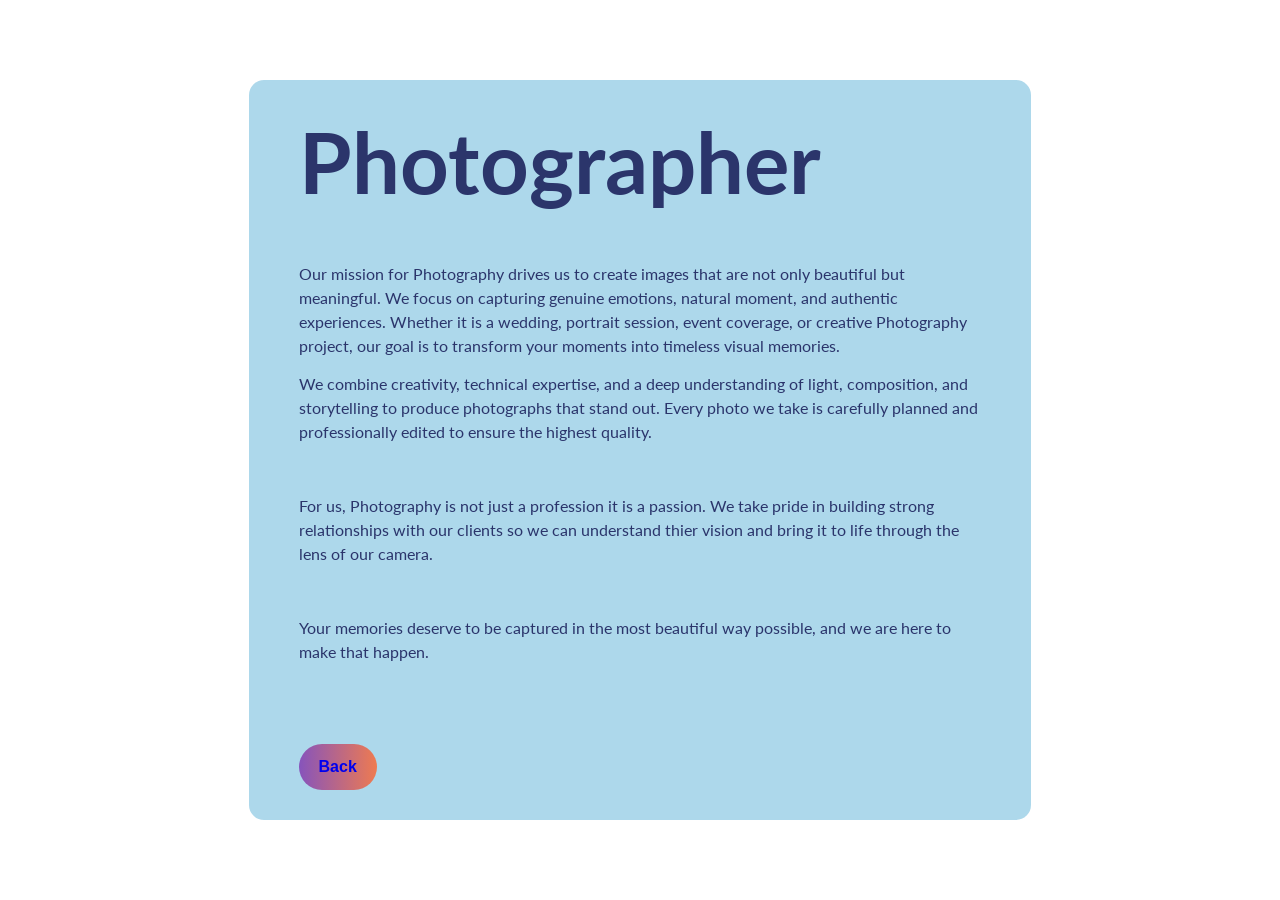
<file: Readmore.html>
<!DOCTYPE html>
<html lang="en">
<head>
    <meta charset="UTF-8">
    <link rel="stylesheet" href="style.css">
    <meta name="viewport" content="width=device-width, initial-scale=1.0">
    <title>Read More</title>
</head>
<body>
    <section class="Readmore">
    <div class="showcase">
        <div class="container">
            <div class="shw">
                <div class="s-b">
                    <h2>Photographer</h2>
                    <p>
                            Our mission for Photography drives us to create images that are not only beautiful but meaningful. We focus on capturing 
                        genuine emotions, natural moment, and authentic experiences. Whether it is a wedding, portrait session, event coverage,
                         or creative Photography project, our goal is to transform your moments into timeless visual memories.
                         <p style="margin-top: 2%;">We combine creativity, technical expertise, and a deep understanding of light, composition, and 
                            storytelling to produce photographs that stand out. Every photo we take is carefully planned and professionally edited to 
                            ensure the highest quality.
                         </p>
                    </p>
                         <p style="margin-top: 1%;"> 
                            For us, Photography is not just a profession it is a passion. We take pride in building strong relationships with our clients
                             so we can understand thier vision and bring it to life through the lens of our camera.
                             <p>
                                Your memories deserve to be captured in the most beautiful way possible, and we are here to make that happen.
                             </p>
                         </p>
                    </p>
                    <button><a href="/index.html">Back</a></button>
                </div>
    </section>
</body>
</html>
</file>
<file: style.css>
@import url('https://fonts.googleapis.com/css2?family=Lato&display=swap');
*{
    padding: 0%;
    margin: 0%;
    box-sizing: border-box;
    list-style: none;
    text-decoration: none;
}

body{
    font-family: lato,sans-serif;
}

.container{
    padding: 0 80px;
}
.navbar{
    padding: 50px 0;
    width: 100%;
    height: 70px;
}

.navbar .container {
    display: flex;
    justify-content: space-between;
    align-items: center;
    height: 100%;
}

.flx{
    display: flex;
    justify-content: space-between;
}

.logo{
    font-size: 30px;
    font-weight: bold;
    color: rgb(2, 2, 71);
}
button{
    padding: 14px 20px;
    font-size: 16px;
    font-weight: 600;
    color: #fff;
    border-radius: 90px;
    background: linear-gradient(to right, rgba(111, 5, 160, 0.626), rgba(253, 101, 45, 0.813));
    border: 0;
    cursor: pointer;
    transition: background;
    transition-duration: 0.6s;
    transition-property: all;

}

button:hover{
    background: linear-gradient(to right, rgba(111, 5, 160, 0.484),  rgba(253, 100, 45, 0.461));
    transform: scale(0.9);
}
.h-bg{
    background-color: rgba(26, 147, 199, 0.356);
    height: auto;
}
ul{
    display: flex;
}

li{
    margin: 20px;
    padding: 17px;
}
li a{
    font-size: 20px;
    font-weight: 600;
    color: rgb(2, 2, 71);
}

li a:hover{
    color: rgba(3, 3, 68, 0.511);
    border-bottom: 1.5px solid rgb(2, 2, 71);
    padding-bottom: 8px;
}

img{
    width: 100px;
}
.s-b h2{
    text-align: left;
    font-size: 85px;
    
}
.shw{
    display: flex;
    justify-content: center;
    flex-wrap: wrap;
    gap: 2em;
    align-items: center;
    padding: 80px 0
}

.s-b p{
    margin-top: 50px;
    line-height: 1.5em;
}
.s-b button{
    margin-top: 30px;
}

.shw img{
    width: 300px;
    border-radius: 0% 50%;
    transition: border-radius 2s ease;
}
.shw img:hover{
    border-radius: 50% 0%;
}
.s-b{
    width: 69.9%;
    padding: 30px 50px;
    color: rgba(3, 3, 68, 0.763);
    background-color: rgba(255, 255, 255, 0.427);
    border-radius: 15px;
}

/*ReadMore Section*/
section.Readmore .s-b{
    background-color: rgba(26, 147, 199, 0.356);
}
/*services*/
.services{
    background-image: url(images/bg.jpg);
    background-position: center;
    background-repeat: no-repeat;
    background-size: cover;
    width: 100%;
    padding: 100px 0;
}

.services h3{
    text-align: center;
    font-size: 50px;
    font-weight: bolder;
    color: rgba(3, 3, 68, 0.763);
}
.services p{
    text-align: center;
    color: rgba(3, 3, 68, 0.763);
}
.icon-container{
    
    background-color: rgba(255, 255, 255, 0.427);
    width: 100%;
    border-radius: 15px;
    display: grid;
    grid-template-columns: 1fr 1fr 1fr;
    gap: 2em;
    padding: 30px 20px;
    margin-top: 50px;
    text-align: center;
    color:  rgba(3, 3, 68, 0.763);
    line-height: 1.5em;
}

.icon-container h4{
    font-size: 20px;
    padding: 20px;
    font-weight: bold;
}

.about{
    background: linear-gradient(to right, rgba(111, 5, 160, 0.484),  rgba(253, 100, 45, 0.461) ,  rgba(45, 253, 114, 0.461));
    padding: 80px 0;
}

.container-1{
    display: flex;
    justify-content: center;
    gap: 0em;
    align-items: center;
    padding: 0;
}
.about img{
    height: 400px;
    width: auto;
    border-radius: 15px;
    display: flex;
    margin: auto;
}

.abt{
    width: 50%;
    background-color: rgba(255, 255, 255, 0.427);
    border-radius: 20px;
    height: auto;
    padding: 70px 40px;
    gap: 1rem;
    align-self: center;
    margin: auto;
}

.abt-p{
    display: grid;
    grid-template-columns: 1fr 1fr;
    gap: 0em;
    line-height: 1.3em;
    color: rgba(3, 3, 68, 0.763); 
    padding: 30px 0;
}
.abt h2{
    font-size: 60px;
    color:  rgba(3, 3, 68, 0.763);
    text-align: left;
}

.our{
    
    background-position: center;
    background-repeat: no-repeat;
    background-size: cover;
    background-image: url(images/bg-4.jpg);
}
.our-pricing{
    padding: 20px;
}
.our-pricing p,h3{
    text-align: center;
    color:  rgba(3, 3, 68, 0.763);
    padding: 10px;
}

.wrapper {
    display: grid;
    grid-template-columns: 1fr 1fr 1fr;
    gap: 2em;
    padding: 20px;
    margin: 10px;
    
}
.wrapper >div{
    padding: 50px 30px;
    background-color: rgba(255, 255, 255, 0.427);
    border-radius: 20px;
}
.wrapper h2{
    font-size: 45px;
    font-weight: bold;
    text-align: left;
    color:  rgba(3, 3, 68, 0.763);
}
.wrapper h4{
    font-size: 30px;
    color:  rgba(3, 3, 68, 0.763);
    padding: 20px 0;
}
.wrapper span{
    color:  rgba(3, 3, 68, 0.763);
    line-height: 1.5em;
}

.wrapper button{
    margin-top: 20px;
    padding: 15px 40px;
}

.our-work{
    background-color: rgba(26, 147, 199, 0.356);
    height: auto;
}
.wrk{
    padding: 20px 0;
    color: rgba(3, 3, 68, 0.763);
}

.wrk h1, h2{
    text-align: center;
}
.our-work h1{
    font-size: 20px;
    font-weight: lighter;
    padding: 15px 0;
}
.wrk-img{
    margin: auto;
    width: 70%;
    height: 450px;
    display: flex;
    justify-content: center;
    gap: 10px;
    
}
.wrk-img img{
    width: 10%;
    height: 100%;
    object-fit: cover;
    border-radius: 10px;
    border: 1px solid rgb(248, 89, 89);
    transition: width 0.7s ease;
}

.wrk-img :hover{
    width: 50%;
}

.progression{
    background: url(images/bg-2.jpg);
    background-repeat: no-repeat;
    background-size: cover;
}
.pgr{
    padding: 40px 0;
    display: grid;
    place-items: center;
}
.cntn{
    width: auto;
    padding: 70px 30px;
    background-color: rgba(255, 255, 255, 0.427);
    border-radius: 20px;
}
.cntn h2{
    font-size: 20px;
    font-weight: lighter; 
    color: rgba(3, 3, 68, 0.763);
    text-align: left;
}
.cntn h4{
    font-size: 25px;
    color: rgba(3, 3, 68, 0.763);
    margin-top: 10px;
    padding-bottom: 20px;
}
.cntn p{
    color: rgba(3, 3, 68, 0.763);
}
.cntn button{
    margin-top: 20px;
}

.s-wmn{
    background-color: rgba(26, 147, 199, 0.356);
    height: auto;
    padding: 80px 0;
}
.wmn{
    display: flex;
    justify-content: center;
    flex-wrap: wrap;
    gap: 2em;
    padding: 80px 0
}
.wmn p{
    width: 40%;
    height: min-content;
    padding: 80px 40px;
    background-color: rgba(255, 255, 255, 0.427);
    border-radius: 20px;
    align-self: end;
    font-size: 20px;
    font-weight: bold;
    line-height: 1.5em;
    color: rgba(3, 3, 68, 0.763);
}
.s-wmn img{
    width: 400px;
    height: 450px;
    border-radius: 20px;
}

.contact{
    background: url(images/bg-2.jpg);
    background-position: center;
    background-repeat: no-repeat;
    background-size: cover;
    padding-bottom: 60px;
    
}

.cnt h3{
    font-size: 45px;
    padding: 60px 0;
    color: rgba(3, 3, 68, 0.763);
}
form {
    width: 80%;
    margin: 0px auto;
    padding: 80px 40px;
    background-color: rgba(255, 255, 255, 0.53);
    border-radius: 20px;
  }
  
  h2 {
    text-align: center;
    margin-bottom: 20px;
  }
  
  label {
    display: block;
    margin-bottom: 5px;
  }
  
  input[type="text"],
  input[type="email"],
  textarea {
    width: 100%;
    padding: 10px;
    border: none;
    border-radius: 10px;
    margin-bottom: 15px;
    box-sizing: border-box;
    color: #0d0d0d;
    font-family: monospace;
    background-color: rgba(255, 255, 255, 0.801);
  }
  
  textarea {
    height: 150px;
  }
  input,textarea:focus{
    outline: none;
  }

  .btn{
    display: flex;
    justify-content: center;
    margin-top: 30px;
  }

  .footer{
    background-color: rgb(3, 3, 70);
    color: #fff;
    padding-top: 80px;
    padding-bottom: 20px;
  }

  .abt-us{
    display: grid;
    grid-template-columns:  2fr 1fr 1fr 1fr;
    gap: 2em;
  }
  .abt-us h1{
    font-size: 17px;
    padding-bottom: 10px;
  }
  .abt-us p{
    line-height: 1.5em;
  }
  .abt-us ul{
    display: block;
  }
  .abt-us li{
        margin: 2px;
        padding: 0px;
  }

  .abt-us li a{
color: #fff;
font-size: 14px;
font-weight: lighter;
  }
  .abt-us li a:hover{
    color: #cdcde7ab;
  }

  .cover{
    display: flex;
    gap: 2rem;
  }

  .copy-right{
    text-align: center;
    margin-top: 50px;
  }



  /*mobile*/
  @media (max-width:500px){
    .navbar {
        padding: 20px 0;
        height: auto;
        background-color: transparent;
    }
    
    .navbar .container {
        flex-direction: column;
        text-align: center;
     }
     .navbar li{
        padding: 2px 0;
     }
     .navbar ul{
         padding: 10px;
        
     }
    
     .navbar a:hover{
        padding: 4px;
    }
    
 
     .icon-container{
            display: block;
        }
    
        .container-1{
            display: block;
            padding: 0 80px;
            grid-template-columns: 1fr 1fr;
        }
        

        
        .abt-p{
            display: block;
            line-height: 1.4em;
            flex-wrap: wrap;
        }
        .abt h2{
            font-size: 40px;
            color:  rgba(3, 3, 68, 0.763);
    
            text-align: center;
        }
        .wrk h1, h2{
            text-align: center;
        }
        

        .wrapper {
            display: block;
            gap: 2em;
            padding: 50px;
            margin: 20px;
            
        }
        .wrapper >div{
            padding: 50px 30px;
            background-color: rgba(255, 255, 255, 0.427);
            border-radius: 20px;
            margin: 10px;
            text-align: center;
        }
        .wrapper h2{
            text-align: center;
        }
        .wrk-img img{
            width: 320px;
            height: auto; 
            align-items: center;
        }
        .our-pricing{
            padding: 90px 0;
        }
        .cntn h4{
           text-align: center;
        }
        .cntn button{
            display: grid;
            place-items: center;
            margin: auto;
            margin-top: 20px;
        }
        .cntn h2{
            text-align: center;
        }
        .abt-us{
            display: block;
          }
          
          .abt-us h1,p{
            text-align: center;
          }
          .abt-us li{
            text-align: center;
      }
    
      .abt-us li a{
    color: #fff;
    font-size: 14px;
    font-weight: lighter;
      }
    
      .cover{
        display: grid;
        grid-template-columns: 1fr 1fr 1fr;
      }
    
    
}


  @media (max-width:768px){
    .navbar {
        padding: 20px 0;
        height: auto;
        background-color: transparent;
    }
    
    .navbar .container {
        flex-direction: column;
        text-align: center;
     }
     .navbar li{
        padding: 2px 0;
     }
     .navbar ul{
         padding: 10px;
        
     }
    
     .navbar a:hover{
        padding: 4px;
    }
    .s-b{
        width: auto;
        padding: 30px 50px;
        color: rgba(3, 3, 68, 0.763);
        background-color: rgba(255, 255, 255, 0.427);
        border-radius: 15px;
    }

    .s-b button{
        display: flex;
        margin: auto;
        margin-top: 30px;
    }
    .s-b h2{
    font-size: 50px;
    
}
        .icon-container{
            display: block;
        }
    
        .container-1{
            display: block;
            padding: 0 80px;
            grid-template-columns: 1fr 1fr;
        }
        
        .about img{
            width: 250px;
            border-radius: 15px;
            display: flex;
            margin: auto;
            padding-bottom: 5px;
        }
        
        .abt{
            
            width: auto;
        }
        .abt-p{
            
            display: block;
            line-height: 1.4em;
            flex-wrap: wrap;
        }
        .abt h2{
            font-size: 40px;
            color:  rgba(3, 3, 68, 0.763);
    
            text-align: center;
        }
    
        .wrk h1, h2{
            text-align: center;
        }
        .s-wmn{
            padding: 40px 0;
        }
        .wmn{
            display: block;
        }
        .wmn p{
            width: 100%;
            flex-wrap: wrap;
        }
        .s-wmn img{
            width: 255px;
            height: 350px;
            border-radius: 20px;
        }

        .wrapper {
            display: block;
            gap: 2em;
            padding: 50px;
            margin: 20px;
            
        }
        .wrapper >div{
            padding: 50px 30px;
            background-color: rgba(255, 255, 255, 0.427);
            border-radius: 20px;
            margin: 10px;
            text-align: center;
        }
        .wrapper h2{
            text-align: center;
        }

        .wrk-img{
            flex-direction: column;
            flex-wrap: wrap;
            gap: 0.3em;
        }
        
        .wrk-img img{
            width: 50px;
            height: 200px; 
            
        }
        .our-pricing{
            padding: 90px 0;
        }
        .cntn h4{
           text-align: center;
        }
        .cntn button{
            display: grid;
            place-items: center;
            margin: auto;
            margin-top: 20px;
        }
        .cntn h2{
            text-align: center;
        }
        .abt-us{
            display: block;
          }
          
          .abt-us h1,p{
            text-align: center;
          }
          .abt-us li{
            text-align: center;
      }
    
      .abt-us li a{
    color: #fff;
    font-size: 14px;
    font-weight: lighter;
      }
    
      .cover{
        display: grid;
        grid-template-columns: 1fr 1fr 1fr;
      }

    .abt-p p{
        display: grid;
        line-height: 1.4em;
        flex-wrap: wrap;
    }
    .abt h2{
        font-size: 40px;
        color:  rgba(3, 3, 68, 0.763);

        text-align: center;
    }
    
}
</file>
